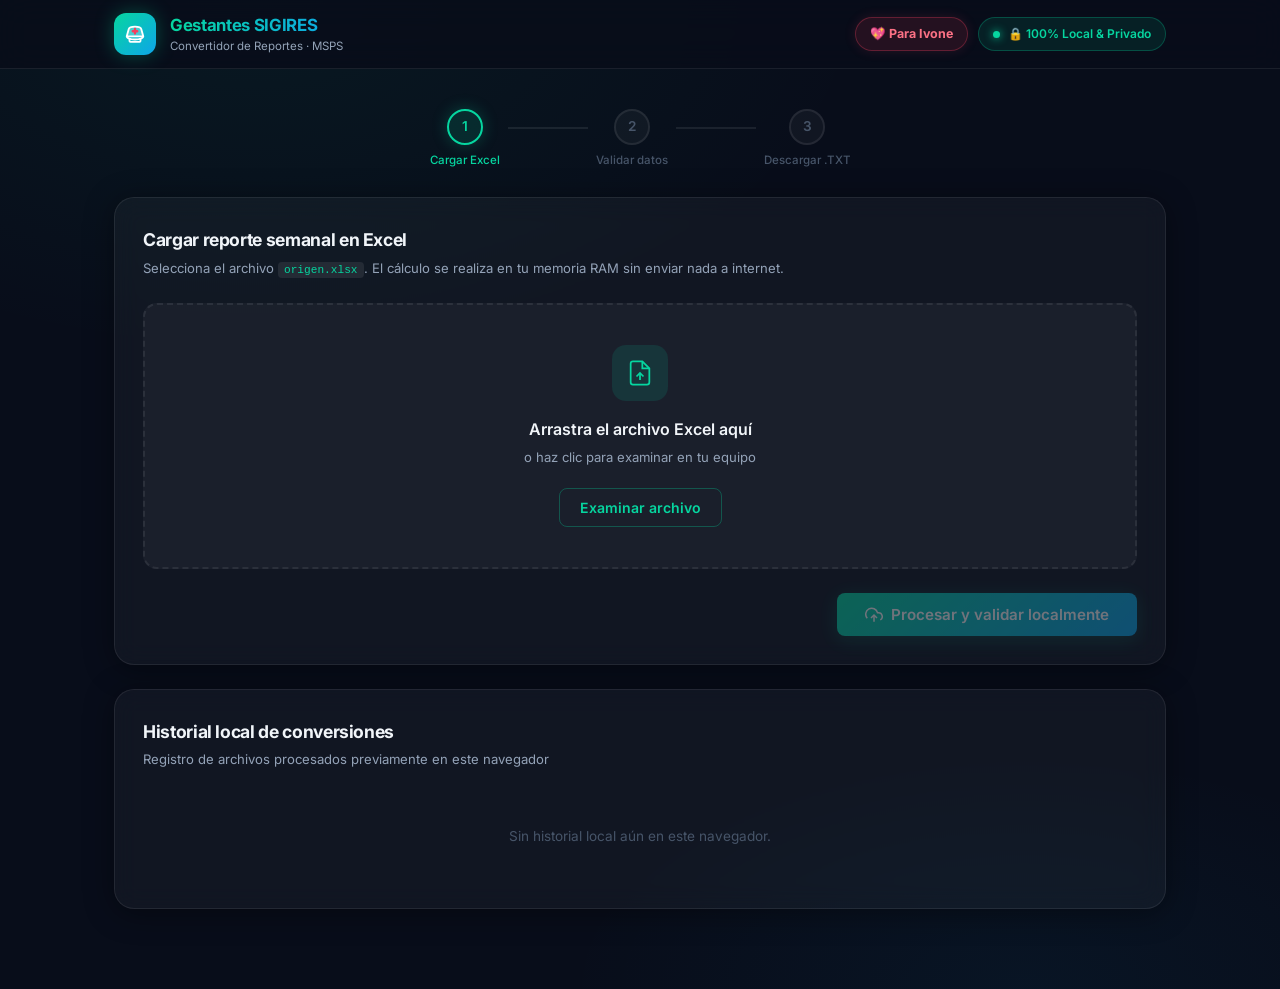
<file: index.html>
<!DOCTYPE html>
<html lang="es">
<head>
  <meta charset="UTF-8" />
  <meta name="viewport" content="width=device-width, initial-scale=1.0" />
  <meta name="description" content="Convertidor y validador de gestantes para SIGIRES - 100% Privado en el navegador" />
  <title>Gestantes SIGIRES · Procesamiento 100% Local y Privado</title>
  <link rel="preconnect" href="https://fonts.googleapis.com" />
  <link rel="preconnect" href="https://fonts.gstatic.com" crossorigin />
  <link href="https://fonts.googleapis.com/css2?family=Inter:wght@300;400;500;600;700;800&display=swap" rel="stylesheet" />
  <link rel="stylesheet" href="css/style.css" />
</head>
<body>

  <!-- HEADER -->
  <header class="header">
    <div class="header-inner">
      <div class="logo">
        <div class="logo-icon" title="Enfermería - Gestantes SIGIRES">
          <!-- Ícono de Enfermera (Cofia con cruz médica) -->
          <svg viewBox="0 0 24 24" fill="none" stroke="currentColor" stroke-width="2" stroke-linecap="round" stroke-linejoin="round">
            <path d="M3 14.5L5.2 6.5C5.6 5 8 4 12 4C16 4 18.4 5 18.8 6.5L21 14.5H3Z" fill="rgba(255,255,255,0.25)"/>
            <path d="M12 6.5V11.5M9.5 9H14.5" stroke="#f43f5e" stroke-width="2.5"/>
            <path d="M3 14.5C3 16.5 7 18 12 18C17 18 21 16.5 21 14.5"/>
            <path d="M6 18v1.5a1 1 0 0 0 1 1h10a1 1 0 0 0 1-1V18"/>
          </svg>
        </div>
        <div class="logo-text">
          <h1>Gestantes SIGIRES</h1>
          <p>Convertidor de Reportes · MSPS</p>
        </div>
      </div>

      <div class="header-right-badges">
        <div class="dedication-badge" title="Dedicado especialmente para Ivone">
          <span>💖 Para Ivone</span>
        </div>

        <div class="privacy-badge" title="Tus datos de salud nunca salen de tu navegador">
          <span class="badge-dot"></span>
          <span>🔒 100% Local & Privado</span>
        </div>
      </div>
    </div>
  </header>

  <!-- MAIN CONTAINER -->
  <main class="main">

    <!-- PASOS -->
    <div class="steps-wrap" id="steps-wrap">
      <div class="step active" id="step-1">
        <div class="step-circle">1</div>
        <span class="step-label">Cargar Excel</span>
      </div>
      <div class="step-connector"></div>
      <div class="step" id="step-2">
        <div class="step-circle">2</div>
        <span class="step-label">Validar datos</span>
      </div>
      <div class="step-connector"></div>
      <div class="step" id="step-3">
        <div class="step-circle">3</div>
        <span class="step-label">Descargar .TXT</span>
      </div>
    </div>

    <!-- SECCIÓN 1: SUBIR -->
    <section class="card" id="sec-upload">
      <div class="card-header">
        <div>
          <h2 class="card-title">Cargar reporte semanal en Excel</h2>
          <p class="card-subtitle">Selecciona el archivo <code>origen.xlsx</code>. El cálculo se realiza en tu memoria RAM sin enviar nada a internet.</p>
        </div>
      </div>

      <div class="drop-zone" id="drop-zone" tabindex="0" role="button" aria-label="Zona de carga de archivo">
        <div class="drop-icon">
          <svg viewBox="0 0 24 24" fill="none" stroke="currentColor" stroke-width="1.5">
            <path d="M14 2H6a2 2 0 0 0-2 2v16a2 2 0 0 0 2 2h12a2 2 0 0 0 2-2V8z"/>
            <polyline points="14 2 14 8 20 8"/>
            <line x1="12" y1="18" x2="12" y2="12"/>
            <polyline points="9 15 12 12 15 15"/>
          </svg>
        </div>
        <p class="drop-title">Arrastra el archivo Excel aquí</p>
        <p class="drop-sub">o haz clic para examinar en tu equipo</p>
        <button class="btn btn-outline" id="btn-browse" type="button">Examinar archivo</button>
        <input type="file" id="file-input" accept=".xlsx" hidden aria-label="Seleccionar archivo Excel" />
      </div>

      <div class="file-info-bar" id="file-info-bar" style="display:none">
        <div class="file-icon-sm">
          <svg viewBox="0 0 24 24" fill="none" stroke="currentColor" stroke-width="2">
            <rect x="3" y="3" width="18" height="18" rx="2"/>
            <path d="M8 10h8M8 14h5"/>
          </svg>
        </div>
        <div class="file-meta">
          <span id="fi-name" class="file-name-text"></span>
          <span id="fi-size" class="file-size-text"></span>
        </div>
        <button class="btn-icon-only" id="btn-clear" title="Quitar archivo">✕</button>
      </div>

      <div class="card-actions">
        <button class="btn btn-primary btn-lg" id="btn-upload" disabled>
          <svg viewBox="0 0 24 24" fill="none" stroke="currentColor" stroke-width="2" width="18" height="18">
            <polyline points="16 16 12 12 8 16"/>
            <line x1="12" y1="12" x2="12" y2="21"/>
            <path d="M20.39 18.39A5 5 0 0 0 18 9h-1.26A8 8 0 1 0 3 16.3"/>
          </svg>
          Procesar y validar localmente
        </button>
      </div>
    </section>

    <!-- SECCIÓN 2: PREVIEW & VALIDACIÓN -->
    <section class="card" id="sec-preview" style="display:none">
      <div class="card-header">
        <div>
          <h2 class="card-title">Vista previa y reglas SIGIRES</h2>
          <p class="card-subtitle">Verificación automática de calidad de datos antes de generar el archivo plano</p>
        </div>
        <div class="validation-summary-badge" id="val-badge"></div>
      </div>

      <!-- Stats -->
      <div class="stats-row" id="stats-row"></div>

      <!-- Panel de estado -->
      <div class="val-panel" id="val-panel"></div>

      <!-- Sheet Pills -->
      <div class="sheet-pills" id="sheet-pills"></div>

      <!-- Tabs -->
      <div class="tabs-bar" id="tabs-bar" role="tablist"></div>

      <!-- Tabla -->
      <div class="table-wrapper" id="table-wrapper">
        <p class="no-data">Cargando vista previa de la hoja...</p>
      </div>

      <!-- Detalle de alertas -->
      <details class="issues-details" id="issues-details" style="display:none">
        <summary class="issues-summary" id="issues-summary"></summary>
        <div class="issues-list" id="issues-list"></div>
      </details>

      <!-- Panel de Inteligencia Artificial (DeepSeek) -->
      <details class="ai-details" id="ai-details">
        <summary class="ai-summary">
          <span style="display:flex;align-items:center;gap:8px">
            <span>🤖 Escanear anomalías imprevistas con IA (DeepSeek)</span>
            <span class="ai-tag">Enmascarado</span>
          </span>
          <span class="ai-summary-sub">🔒 Cédulas, nombres, apellidos y direcciones son enmascarados en RAM</span>
        </summary>
        <div class="ai-body">
          <p style="font-size:0.82rem;color:var(--text-sub);margin-bottom:12px">
            Ingresa tu API Key de DeepSeek para auditar el reporte en busca de errores lógicos o años desfasados.
          </p>
          <div class="ai-key-row">
            <input type="password" id="ai-api-key" placeholder="Pega tu DeepSeek API Key (sk-...)" class="input-text" />
            <button class="btn btn-outline" id="btn-run-ai" type="button">
              <span>🔍 Auditar con IA</span>
            </button>
          </div>
          <div id="ai-result-panel" class="ai-result-panel" style="display:none"></div>
        </div>
      </details>

      <div class="card-actions" style="justify-content:space-between">
        <button class="btn btn-ghost" id="btn-back-upload">← Volver al inicio</button>
        <button class="btn btn-primary btn-lg" id="btn-generate">
          <svg viewBox="0 0 24 24" fill="none" stroke="currentColor" stroke-width="2" width="18" height="18">
            <polyline points="22 12 18 12 15 21 9 3 6 12 2 12"/>
          </svg>
          Generar archivo plano (.TXT)
        </button>
      </div>
    </section>

    <!-- SECCIÓN 3: DESCARGA RESULTADO -->
    <section class="card card-success" id="sec-download" style="display:none">
      <div class="success-header">
        <div class="success-icon">
          <svg viewBox="0 0 24 24" fill="none" stroke="currentColor" stroke-width="2.5">
            <polyline points="20 6 9 17 4 12"/>
          </svg>
        </div>
        <div>
          <h2 class="card-title">¡Archivo plano generado!</h2>
          <p class="card-subtitle">Formato SIGIRES estandarizado listo para reportar a la EPS</p>
        </div>
      </div>

      <div class="result-box" id="result-box"></div>
      <div class="result-stats" id="result-stats"></div>

      <div class="card-actions" style="justify-content:space-between">
        <button class="btn btn-ghost" id="btn-new">Procesar otro archivo</button>
        <a class="btn btn-success btn-lg" id="btn-download" href="#" download>
          <svg viewBox="0 0 24 24" fill="none" stroke="currentColor" stroke-width="2" width="18" height="18">
            <polyline points="8 17 12 21 16 17"/>
            <line x1="12" y1="12" x2="12" y2="21"/>
            <path d="M20.88 18.09A5 5 0 0 0 18 9h-1.26A8 8 0 1 0 3 16.36"/>
          </svg>
          Descargar .TXT
        </a>
      </div>
    </section>

    <!-- HISTORIAL LOCAL -->
    <section class="card" id="sec-history">
      <div class="card-header">
        <div>
          <h2 class="card-title">Historial local de conversiones</h2>
          <p class="card-subtitle">Registro de archivos procesados previamente en este navegador</p>
        </div>
      </div>
      <div id="history-body">
        <div class="empty-state">
          <p>Sin historial local aún.</p>
        </div>
      </div>
    </section>

  </main>

  <!-- LOADING OVERLAY -->
  <div class="loading-overlay" id="loading-overlay" style="display:none">
    <div class="spinner-wrap">
      <div class="spinner"></div>
      <p id="loading-text">Procesando en tu navegador…</p>
    </div>
  </div>

  <!-- TOASTS -->
  <div id="toast-container"></div>

  <!-- JS DEPENDENCIES -->
  <script src="js/xlsx.full.min.js?v=1.2"></script>
  <script src="js/converter.js?v=1.2"></script>
  <script src="js/validator.js?v=1.2"></script>
  <script src="js/ai-analyzer.js?v=1.2"></script>
  <script src="js/app.js?v=1.2"></script>
</body>
</html>
</file>
<file: css/style.css>
/* ═══════════════════════════════════════════════════
   Gestantes SIGIRES — CSS Client-Side (100% Navegador)
   Tema oscuro premium + glassmorphism + Privacidad Total
═══════════════════════════════════════════════════ */

:root {
  --bg:            #080d1a;
  --bg2:           #0d1424;
  --glass:         rgba(255,255,255,0.04);
  --glass-border:  rgba(255,255,255,0.08);
  --glass-hover:   rgba(255,255,255,0.07);

  --primary:       #06d6a0;
  --primary-dim:   rgba(6,214,160,0.12);
  --blue:          #0ea5e9;
  --blue-dim:      rgba(14,165,233,0.12);
  --purple:        #8b5cf6;

  --error:         #f43f5e;
  --error-dim:     rgba(244,63,94,0.12);
  --warning:       #f59e0b;
  --warning-dim:   rgba(245,158,11,0.12);
  --success:       #06d6a0;
  --success-dim:   rgba(6,214,160,0.12);

  --text:          #f1f5f9;
  --text-sub:      #94a3b8;
  --text-muted:    #475569;

  --radius:        14px;
  --radius-sm:     8px;
  --radius-lg:     20px;
  --shadow:        0 4px 30px rgba(0,0,0,0.4);
  --transition:    0.22s cubic-bezier(.4,0,.2,1);
}

*, *::before, *::after { box-sizing: border-box; margin: 0; padding: 0; }
html { scroll-behavior: smooth; }

body {
  font-family: 'Inter', system-ui, -apple-system, sans-serif;
  font-size: 15px;
  line-height: 1.6;
  color: var(--text);
  background: var(--bg);
  background-image:
    radial-gradient(ellipse 80% 60% at 20% 0%, rgba(6,214,160,0.06) 0%, transparent 60%),
    radial-gradient(ellipse 60% 40% at 80% 100%, rgba(14,165,233,0.05) 0%, transparent 60%);
  min-height: 100vh;
}

code {
  font-family: 'Courier New', monospace;
  background: rgba(255,255,255,0.08);
  padding: 2px 6px;
  border-radius: 4px;
  font-size: 0.85em;
  color: var(--primary);
}

::-webkit-scrollbar { width: 6px; height: 6px; }
::-webkit-scrollbar-track { background: transparent; }
::-webkit-scrollbar-thumb { background: rgba(255,255,255,0.12); border-radius: 99px; }

/* Header */
.header {
  position: sticky;
  top: 0;
  z-index: 100;
  background: rgba(8,13,26,0.88);
  backdrop-filter: blur(16px);
  border-bottom: 1px solid var(--glass-border);
}

.header-inner {
  max-width: 1100px;
  margin: 0 auto;
  padding: 0 24px;
  height: 68px;
  display: flex;
  align-items: center;
  justify-content: space-between;
}

.logo { display: flex; align-items: center; gap: 14px; }
.logo-icon {
  width: 42px; height: 42px;
  background: linear-gradient(135deg, var(--primary), var(--blue));
  border-radius: 12px;
  display: flex; align-items: center; justify-content: center;
  box-shadow: 0 0 20px rgba(6,214,160,0.3);
}
.logo-icon svg { width: 22px; height: 22px; color: #fff; }

.logo-text h1 {
  font-size: 1.05rem;
  font-weight: 700;
  letter-spacing: -0.02em;
  background: linear-gradient(90deg, var(--primary), var(--blue));
  -webkit-background-clip: text;
  -webkit-text-fill-color: transparent;
  background-clip: text;
}
.logo-text p { font-size: 0.72rem; color: var(--text-sub); margin-top: -2px; }

.header-right-badges {
  display: flex;
  align-items: center;
  gap: 10px;
}

.dedication-badge {
  display: flex;
  align-items: center;
  gap: 6px;
  background: rgba(244,63,94,0.12);
  border: 1px solid rgba(244,63,94,0.3);
  border-radius: 99px;
  padding: 6px 14px;
  font-size: 0.78rem;
  font-weight: 700;
  color: #fb7185;
  box-shadow: 0 0 12px rgba(244,63,94,0.15);
}

.privacy-badge {
  display: flex; align-items: center; gap: 8px;
  background: rgba(6,214,160,0.1);
  border: 1px solid rgba(6,214,160,0.25);
  border-radius: 99px;
  padding: 6px 14px;
  font-size: 0.75rem;
  font-weight: 600;
  color: var(--primary);
}
.badge-dot {
  width: 7px; height: 7px;
  border-radius: 50%;
  background: var(--primary);
  box-shadow: 0 0 8px var(--primary);
}

/* Main */
.main {
  max-width: 1100px;
  margin: 0 auto;
  padding: 32px 24px 80px;
  display: flex;
  flex-direction: column;
  gap: 24px;
}

/* Steps */
.steps-wrap {
  display: flex;
  align-items: center;
  justify-content: center;
  padding: 8px 0 4px;
}
.step {
  display: flex;
  flex-direction: column;
  align-items: center;
  gap: 6px;
}
.step-circle {
  width: 36px; height: 36px;
  border-radius: 50%;
  border: 2px solid var(--glass-border);
  background: var(--glass);
  display: flex; align-items: center; justify-content: center;
  font-size: 0.85rem;
  font-weight: 600;
  color: var(--text-muted);
  transition: var(--transition);
}
.step-label {
  font-size: 0.72rem;
  color: var(--text-muted);
  font-weight: 500;
  transition: var(--transition);
}
.step-connector {
  flex: 1;
  max-width: 80px;
  height: 2px;
  background: var(--glass-border);
  margin: 0 8px 22px;
}
.step.active .step-circle {
  border-color: var(--primary);
  background: var(--primary-dim);
  color: var(--primary);
  box-shadow: 0 0 16px rgba(6,214,160,0.25);
}
.step.active .step-label { color: var(--primary); }
.step.done .step-circle {
  border-color: var(--primary);
  background: var(--primary);
  color: #fff;
}
.step.done .step-label { color: var(--text-sub); }

/* Card */
.card {
  background: var(--glass);
  border: 1px solid var(--glass-border);
  border-radius: var(--radius-lg);
  padding: 28px;
  backdrop-filter: blur(12px);
  box-shadow: var(--shadow);
  animation: fadeUp 0.35s ease both;
}
.card-success {
  border-color: rgba(6,214,160,0.25);
  background: rgba(6,214,160,0.04);
}

@keyframes fadeUp {
  from { opacity:0; transform:translateY(18px); }
  to   { opacity:1; transform:translateY(0); }
}

.card-header {
  display: flex;
  align-items: flex-start;
  justify-content: space-between;
  gap: 16px;
  margin-bottom: 24px;
  flex-wrap: wrap;
}
.card-title { font-size: 1.1rem; font-weight: 700; letter-spacing: -0.02em; }
.card-subtitle { font-size: 0.82rem; color: var(--text-sub); margin-top: 3px; }

.card-actions {
  display: flex;
  justify-content: flex-end;
  gap: 12px;
  margin-top: 24px;
  flex-wrap: wrap;
}

/* Buttons */
.btn {
  display: inline-flex;
  align-items: center;
  gap: 8px;
  padding: 10px 20px;
  border-radius: var(--radius-sm);
  font-family: inherit;
  font-size: 0.88rem;
  font-weight: 600;
  cursor: pointer;
  border: none;
  transition: var(--transition);
  text-decoration: none;
  white-space: nowrap;
}
.btn:disabled { opacity: 0.4; cursor: not-allowed; pointer-events: none; }
.btn-primary {
  background: linear-gradient(135deg, var(--primary), var(--blue));
  color: #fff;
  box-shadow: 0 4px 20px rgba(6,214,160,0.25);
}
.btn-primary:hover { transform: translateY(-1px); box-shadow: 0 6px 28px rgba(6,214,160,0.4); }
.btn-success {
  background: linear-gradient(135deg, var(--primary), #04c87a);
  color: #fff;
  box-shadow: 0 4px 20px rgba(6,214,160,0.25);
}
.btn-success:hover { transform: translateY(-1px); box-shadow: 0 6px 28px rgba(6,214,160,0.4); }
.btn-ghost {
  background: transparent;
  color: var(--text-sub);
  border: 1px solid var(--glass-border);
}
.btn-ghost:hover { background: var(--glass-hover); color: var(--text); }
.btn-outline {
  background: transparent;
  color: var(--primary);
  border: 1px solid rgba(6,214,160,0.3);
}
.btn-outline:hover { background: var(--primary-dim); }
.btn-danger {
  background: var(--error-dim);
  color: var(--error);
  border: 1px solid rgba(244,63,94,0.2);
  font-size: 0.78rem;
  padding: 5px 10px;
}
.btn-danger:hover { background: rgba(244,63,94,0.2); }
.btn-sm { font-size: 0.78rem; padding: 6px 14px; }
.btn-lg { padding: 12px 28px; font-size: 0.95rem; }

/* Drop zone */
.drop-zone {
  border: 2px dashed var(--glass-border);
  border-radius: var(--radius);
  padding: 40px 24px;
  text-align: center;
  cursor: pointer;
  transition: var(--transition);
  background: var(--glass);
  margin-bottom: 16px;
  outline: none;
}
.drop-zone:hover, .drop-zone:focus, .drop-zone.drag-over {
  border-color: var(--primary);
  background: var(--primary-dim);
  transform: scale(1.005);
}
.drop-icon {
  width: 56px; height: 56px;
  margin: 0 auto 16px;
  background: var(--primary-dim);
  border-radius: 14px;
  display: flex; align-items: center; justify-content: center;
}
.drop-icon svg { width: 28px; height: 28px; color: var(--primary); }
.drop-title { font-weight: 600; font-size: 1rem; margin-bottom: 4px; }
.drop-sub { font-size: 0.82rem; color: var(--text-sub); margin-bottom: 20px; }

/* File info bar */
.file-info-bar {
  display: flex;
  align-items: center;
  gap: 12px;
  background: var(--primary-dim);
  border: 1px solid rgba(6,214,160,0.2);
  border-radius: var(--radius-sm);
  padding: 12px 16px;
  margin-bottom: 16px;
}
.file-icon-sm {
  width: 36px; height: 36px;
  background: rgba(6,214,160,0.15);
  border-radius: 8px;
  display: flex; align-items: center; justify-content: center;
}
.file-icon-sm svg { width: 18px; height: 18px; color: var(--primary); }
.file-meta { flex: 1; min-width: 0; }
.file-name-text { display: block; font-weight: 600; font-size: 0.88rem; white-space: nowrap; overflow: hidden; text-overflow: ellipsis; }
.file-size-text { display: block; font-size: 0.75rem; color: var(--text-sub); }
.btn-icon-only {
  background: transparent; border: none; color: var(--text-muted);
  cursor: pointer; font-size: 0.9rem; padding: 6px 8px; border-radius: 6px;
}
.btn-icon-only:hover { background: var(--error-dim); color: var(--error); }

/* Stats row */
.stats-row {
  display: grid;
  grid-template-columns: repeat(auto-fit, minmax(120px, 1fr));
  gap: 12px;
  margin-bottom: 20px;
}
.stat-card {
  background: var(--glass);
  border: 1px solid var(--glass-border);
  border-radius: var(--radius-sm);
  padding: 14px 16px;
  text-align: center;
}
.stat-value { font-size: 1.6rem; font-weight: 800; line-height: 1; margin-bottom: 4px; }
.stat-label { font-size: 0.72rem; color: var(--text-sub); font-weight: 500; text-transform: uppercase; letter-spacing: 0.05em; }
.stat-card.primary .stat-value { color: var(--primary); }
.stat-card.blue    .stat-value { color: var(--blue); }
.stat-card.purple  .stat-value { color: var(--purple); }
.stat-card.warn    .stat-value { color: var(--warning); }

/* Validation summary badge & panel */
.validation-summary-badge {
  display: flex; align-items: center; gap: 8px;
  padding: 8px 16px; border-radius: 99px; font-size: 0.82rem; font-weight: 600;
}
.vsb-ok      { background: var(--success-dim); color: var(--success); border: 1px solid rgba(6,214,160,0.2); }
.vsb-error   { background: var(--error-dim);   color: var(--error);   border: 1px solid rgba(244,63,94,0.2); }
.vsb-warning { background: var(--warning-dim); color: var(--warning); border: 1px solid rgba(245,158,11,0.2); }

.val-panel {
  background: var(--glass);
  border: 1px solid var(--glass-border);
  border-radius: var(--radius-sm);
  padding: 14px 18px;
  margin-bottom: 16px;
  font-size: 0.82rem;
  color: var(--text-sub);
}

/* Sheet pills & tabs */
.sheet-pills { display: flex; flex-wrap: wrap; gap: 8px; margin-bottom: 16px; }
.sheet-pill {
  display: flex; align-items: center; gap: 6px;
  padding: 5px 12px; border-radius: 99px; font-size: 0.75rem; font-weight: 600;
  background: var(--glass); border: 1px solid var(--glass-border); color: var(--text-sub);
}
.sheet-pill.ok      { border-color: rgba(6,214,160,0.25); color: var(--primary); background: var(--success-dim); }
.sheet-pill.warning { border-color: rgba(245,158,11,0.25); color: var(--warning); background: var(--warning-dim); }
.sheet-pill.error   { border-color: rgba(244,63,94,0.25); color: var(--error); background: var(--error-dim); }
.sheet-pill.missing { opacity: 0.5; }

.pill-dot { width: 7px; height: 7px; border-radius: 50%; }
.pill-dot.ok      { background: var(--primary); }
.pill-dot.warning { background: var(--warning); }
.pill-dot.error   { background: var(--error); }
.pill-dot.missing { background: var(--text-muted); }

.tabs-bar {
  display: flex; gap: 4px; border-bottom: 1px solid var(--glass-border);
  margin-bottom: 16px; overflow-x: auto; padding-bottom: 1px;
}
.tab-btn {
  padding: 8px 16px; border: none; background: transparent; color: var(--text-muted);
  font-family: inherit; font-size: 0.82rem; font-weight: 500; cursor: pointer;
  border-bottom: 2px solid transparent; transition: var(--transition); white-space: nowrap;
}
.tab-btn:hover { color: var(--text); background: var(--glass); }
.tab-btn.active { color: var(--primary); border-bottom-color: var(--primary); }
.tab-btn.tab-error   { color: var(--error); }
.tab-btn.tab-warning { color: var(--warning); }

/* Table */
.table-wrapper {
  overflow-x: auto;
  border-radius: var(--radius-sm);
  border: 1px solid var(--glass-border);
  max-height: 380px;
  overflow-y: auto;
  margin-bottom: 16px;
}
.preview-table { width: 100%; border-collapse: collapse; font-size: 0.8rem; }
.preview-table th {
  position: sticky; top: 0; background: rgba(13,20,36,0.95); backdrop-filter: blur(6px);
  color: var(--primary); font-weight: 600; font-size: 0.72rem; text-transform: uppercase;
  padding: 10px 12px; text-align: left; border-bottom: 1px solid var(--glass-border); white-space: nowrap;
}
.preview-table td {
  padding: 8px 12px; border-bottom: 1px solid rgba(255,255,255,0.04);
  color: var(--text-sub); white-space: nowrap; max-width: 200px; overflow: hidden; text-overflow: ellipsis;
}
.preview-table tr:hover td { background: var(--glass-hover); color: var(--text); }
.cell-null { color: var(--text-muted); font-style: italic; font-size: 0.72rem; }
.no-data { padding: 32px; text-align: center; color: var(--text-muted); font-size: 0.85rem; }

/* Issues details */
.issues-details {
  background: var(--glass); border: 1px solid var(--glass-border);
  border-radius: var(--radius-sm); margin-bottom: 16px; overflow: hidden;
}
.issues-summary {
  padding: 12px 18px; font-size: 0.85rem; font-weight: 600; cursor: pointer;
  display: flex; align-items: center; gap: 8px; user-select: none;
}
.issues-summary:hover { background: var(--glass-hover); }
.issues-list { padding: 8px 12px 12px; display: flex; flex-direction: column; gap: 6px; }
.issue-item {
  display: flex; align-items: flex-start; gap: 10px; padding: 8px 12px;
  border-radius: 6px; font-size: 0.8rem;
}
.issue-item.error   { background: var(--error-dim);   border-left: 3px solid var(--error); }
.issue-item.warning { background: var(--warning-dim); border-left: 3px solid var(--warning); }
.issue-icon { font-size: 0.9rem; flex-shrink: 0; margin-top: 1px; }
.issue-body { flex: 1; }
.issue-loc  { font-size: 0.7rem; color: var(--text-muted); margin-top: 2px; }

/* AI Details & Analyzer */
.ai-details {
  background: rgba(14,165,233,0.04);
  border: 1px solid rgba(14,165,233,0.2);
  border-radius: var(--radius-sm);
  overflow: hidden;
  margin-bottom: 16px;
}
.ai-summary {
  padding: 12px 18px;
  font-size: 0.85rem;
  font-weight: 600;
  cursor: pointer;
  display: flex;
  align-items: center;
  justify-content: space-between;
  gap: 8px;
  user-select: none;
  color: var(--blue);
}
.ai-summary:hover { background: rgba(14,165,233,0.08); }
.ai-summary-sub { font-size: 0.72rem; color: var(--text-sub); font-weight: 400; }
.ai-tag {
  background: var(--blue-dim);
  color: var(--blue);
  border: 1px solid rgba(14,165,233,0.3);
  padding: 2px 8px;
  border-radius: 99px;
  font-size: 0.68rem;
  font-weight: 700;
  text-transform: uppercase;
}

.ai-body { padding: 16px 18px; border-top: 1px solid rgba(14,165,233,0.15); }
.ai-key-row { display: flex; gap: 10px; flex-wrap: wrap; margin-bottom: 12px; }

.input-text {
  flex: 1;
  min-width: 240px;
  background: var(--bg2);
  border: 1px solid var(--glass-border);
  border-radius: var(--radius-sm);
  padding: 8px 14px;
  color: var(--text);
  font-family: inherit;
  font-size: 0.85rem;
  outline: none;
  transition: var(--transition);
}
.input-text:focus { border-color: var(--blue); box-shadow: 0 0 12px rgba(14,165,233,0.25); }

.ai-result-panel {
  background: var(--bg2);
  border: 1px solid var(--glass-border);
  border-radius: var(--radius-sm);
  padding: 16px;
  font-size: 0.85rem;
  line-height: 1.6;
  color: var(--text);
  white-space: pre-wrap;
  max-height: 320px;
  overflow-y: auto;
}

/* Success & Result */
.success-header { display: flex; align-items: center; gap: 18px; margin-bottom: 24px; }
.success-icon {
  width: 52px; height: 52px; background: var(--success-dim);
  border: 2px solid rgba(6,214,160,0.3); border-radius: 50%;
  display: flex; align-items: center; justify-content: center;
}
.success-icon svg { width: 24px; height: 24px; color: var(--primary); }
.result-box {
  background: var(--glass); border: 1px solid rgba(6,214,160,0.2);
  border-radius: var(--radius-sm); padding: 16px 20px; font-family: 'Courier New', monospace;
  font-size: 0.85rem; color: var(--primary); word-break: break-all; margin-bottom: 16px;
}
.result-stats { display: flex; gap: 20px; flex-wrap: wrap; margin-bottom: 8px; font-size: 0.82rem; color: var(--text-sub); }
.result-stat { display: flex; align-items: center; gap: 6px; }
.result-stat strong { color: var(--text); }

/* History */
.history-table { width: 100%; border-collapse: collapse; font-size: 0.82rem; }
.history-table th {
  text-align: left; padding: 10px 14px; color: var(--text-sub); font-weight: 600;
  font-size: 0.72rem; text-transform: uppercase; border-bottom: 1px solid var(--glass-border);
}
.history-table td { padding: 12px 14px; border-bottom: 1px solid rgba(255,255,255,0.04); vertical-align: middle; }
.history-filename { font-family: 'Courier New', monospace; font-size: 0.78rem; color: var(--primary); }
.history-date { color: var(--text-sub); font-size: 0.78rem; }
.empty-state { text-align: center; padding: 32px; color: var(--text-muted); font-size: 0.85rem; }

/* Loading & Toast */
.loading-overlay {
  position: fixed; inset: 0; background: rgba(8,13,26,0.85); backdrop-filter: blur(6px);
  z-index: 999; display: flex; align-items: center; justify-content: center;
}
.spinner-wrap { text-align: center; }
.spinner {
  width: 48px; height: 48px; border: 3px solid var(--glass-border); border-top-color: var(--primary);
  border-radius: 50%; animation: spin 0.8s linear infinite; margin: 0 auto 16px;
}
@keyframes spin { to { transform: rotate(360deg); } }

#toast-container { position: fixed; bottom: 24px; right: 24px; z-index: 1000; display: flex; flex-direction: column; gap: 8px; pointer-events: none; }
.toast {
  min-width: 280px; max-width: 380px; padding: 14px 18px; border-radius: var(--radius-sm);
  backdrop-filter: blur(12px); font-size: 0.85rem; font-weight: 500; display: flex; align-items: flex-start; gap: 10px;
  pointer-events: all; animation: slideIn 0.3s ease; border: 1px solid;
}
.toast.success { background: rgba(6,214,160,0.12); border-color: rgba(6,214,160,0.25); color: var(--primary); }
.toast.error   { background: rgba(244,63,94,0.12); border-color: rgba(244,63,94,0.25); color: var(--error); }
.toast.warning { background: rgba(245,158,11,0.12); border-color: rgba(245,158,11,0.25); color: var(--warning); }
.toast.info    { background: var(--blue-dim); border-color: rgba(14,165,233,0.25); color: var(--blue); }

@keyframes slideIn { from { opacity:0; transform:translateX(30px); } to { opacity:1; transform:translateX(0); } }

@media (max-width: 600px) {
  .main { padding: 20px 14px 60px; gap: 18px; }
  .card { padding: 20px 18px; }
  .steps-wrap { display: none; }
  .stats-row { grid-template-columns: 1fr 1fr; }
}
</file>
